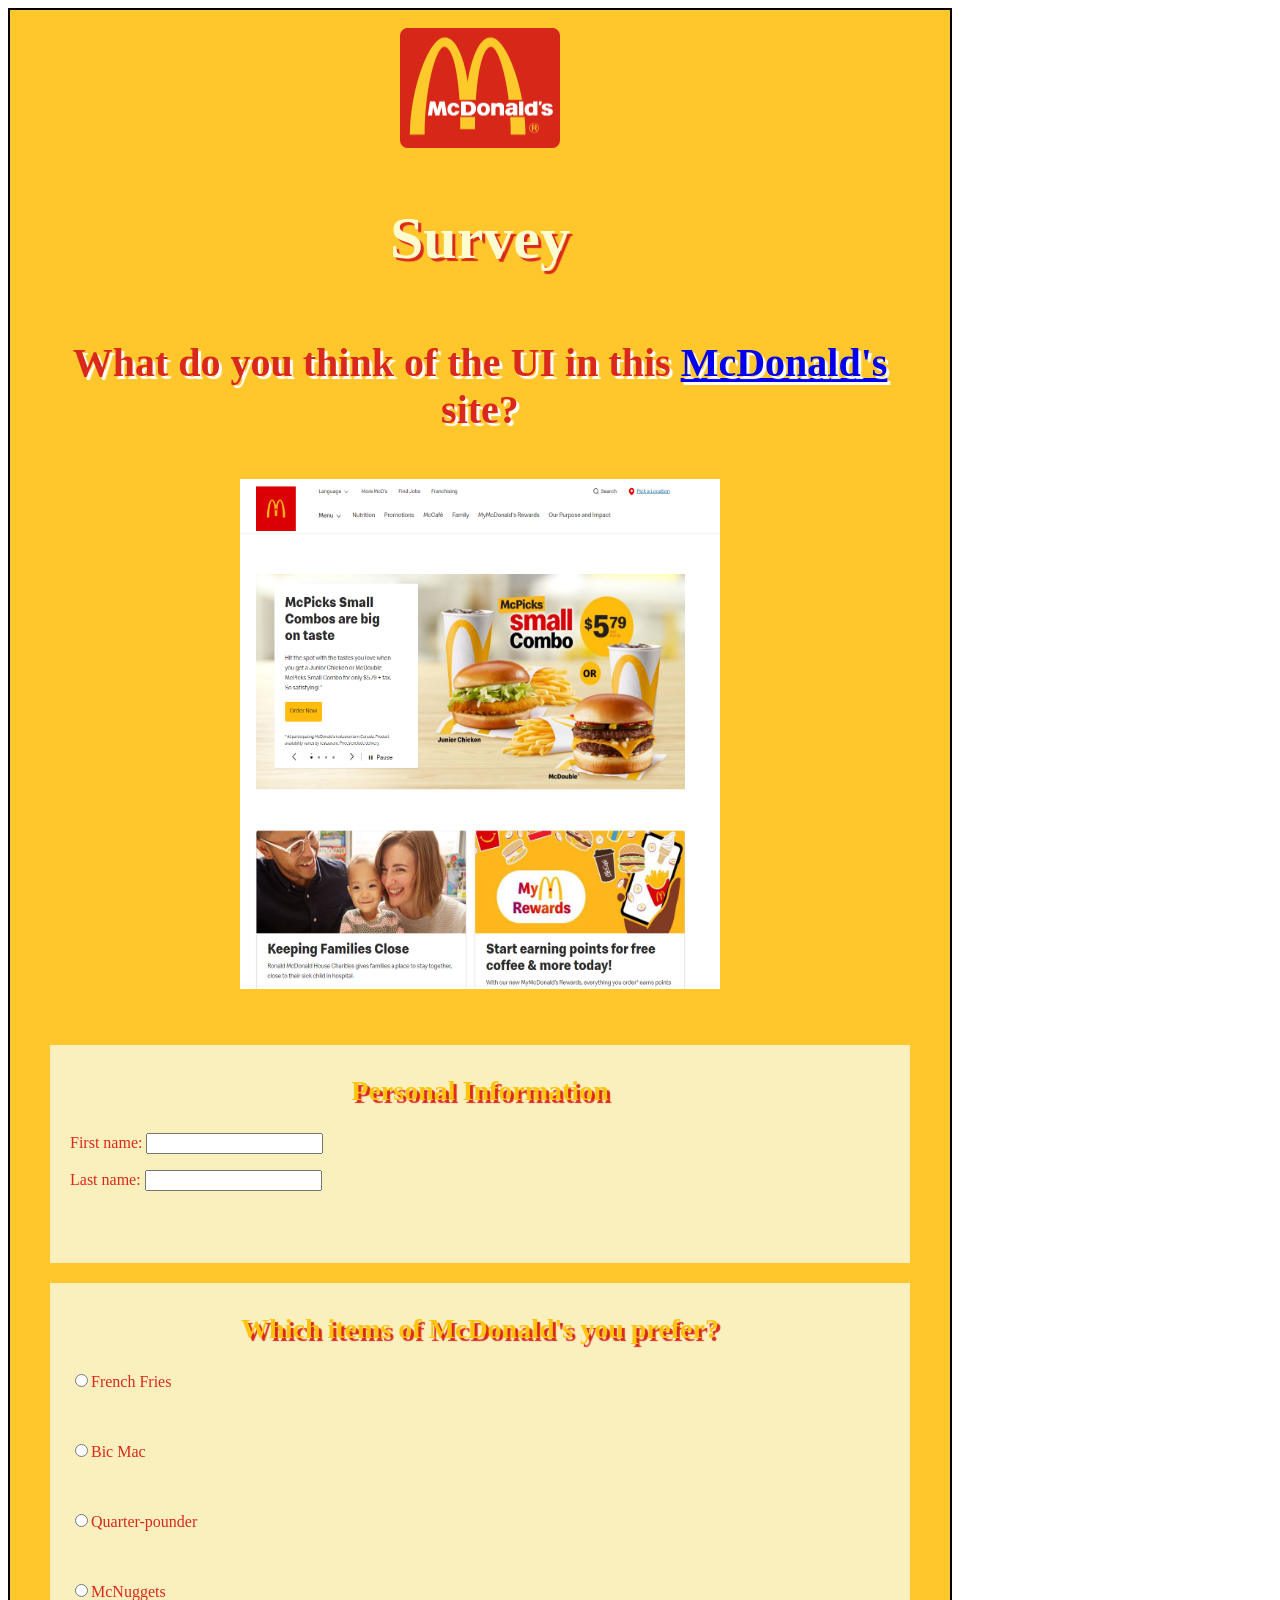
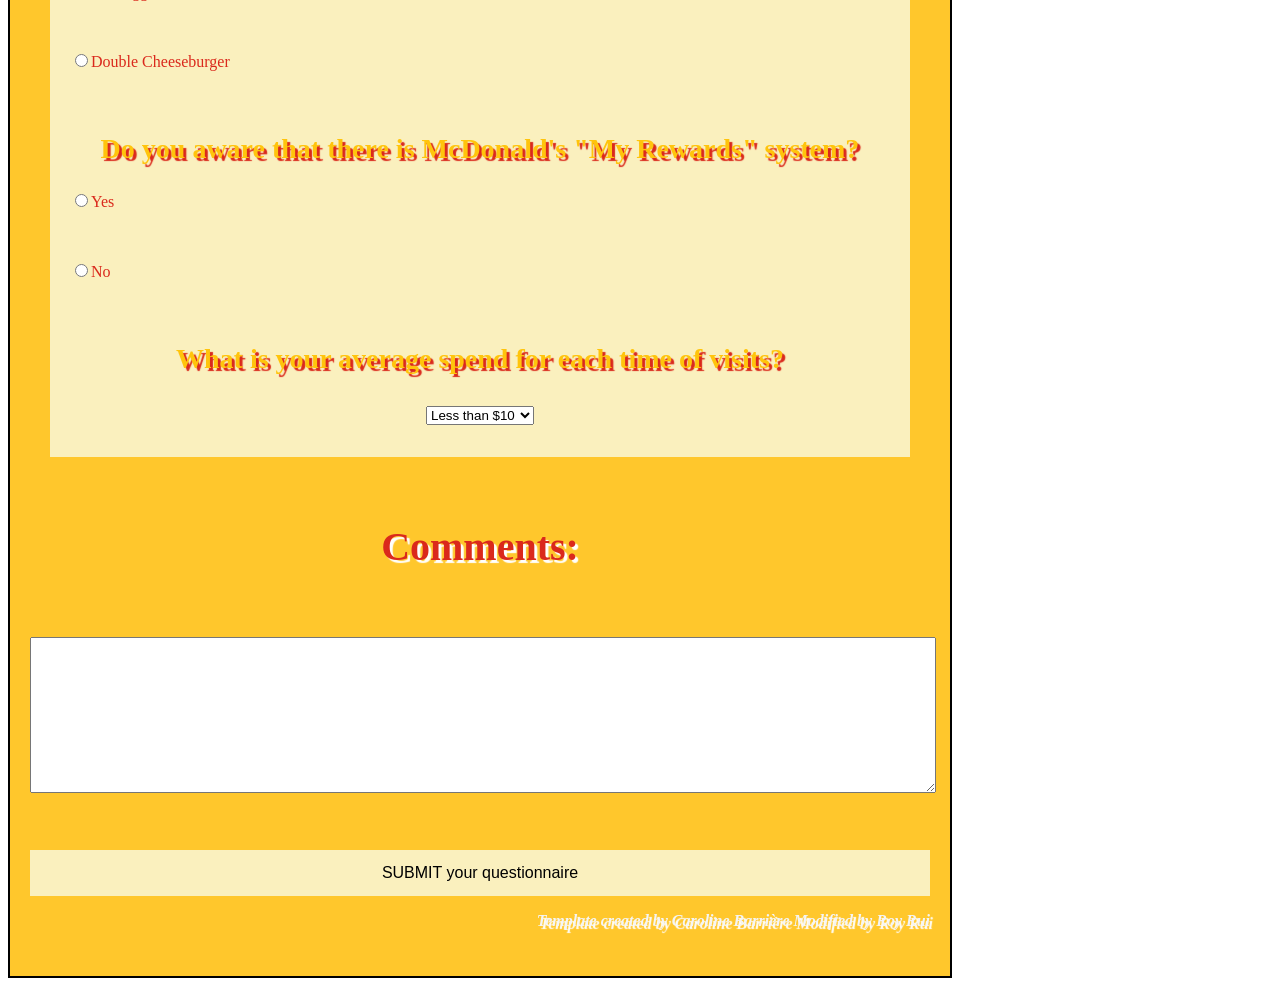
<file: index.html>
<!DOCTYPE html>
<html>
  <head>
    <meta charset="utf-8">
	<link href="styles/style.css" rel="stylesheet" type="text/css">
    <title>Questionnaire</title>
  </head>
  <body>
  <br>
  <a href="https://www.mcdonalds.com/ca/en-ca.html">
  	<img src="images/mclogo.png" width="160" height="120">
  </a>	
  <br>
  <br>
	<h1>Survey</h1>
	<form id="myform" action="index.php" >
	<br>
	<br>
	<h4>What do you think of the UI in this <a href="https://www.mcdonalds.com/ca/en-ca.html">McDonald's</a> site?</h4>	
	<br>
	<br>
	<! You should make your image clickable  red da291c>
	<a href="https://www.mcdonalds.com/ca/en-ca.html">
	  <img src="images/McDonalds-FrontPage.png" alt="McDonald's Front Page" width="480" height="510">
	</a>

	<br>
	<br>
	<div class="question">
	<h2> Personal Information </h2>
	<p>First name: <input type="text" name="firstname"></p>
	<p>Last name:  <input type="text" name="lastname"></p>
	<br>
	<br>
		
	</div>	
		
	<div class="question">
		<h2> Which items of McDonald's you prefer? </h2>
		<p><input type="radio" name="Items" value="French-fries">French Fries</p><br>
		<p><input type="radio" name="Items" value="Bic-Mac">Bic Mac</p><br>
		<p><input type="radio" name="Items" value="Quarter-pounder">Quarter-pounder</p><br>
		<p><input type="radio" name="Items" value="mcnuggets">McNuggets</p><br>
		<p><input type="radio" name="Items" value="double-cheeseburger">Double Cheeseburger</p><br>
		
		<br>
		<h2> Do you aware that there is McDonald's "My Rewards" system? </h2>
		<p><input type="radio" name="rewards" value="aware">Yes</p><br>
		<p><input type="radio" name="rewards" value="notaware">No</p><br>

		
		<br>
		<h2> What is your average spend for each time of visits? <h2>
		<select id="spend">
			<option value="lessthan10" selected="selected">Less than $10</option>
			<option value="10to20">$10-$20</option>
			<option value="20to30">$20-$30</option>
			<option value="above30">More than $30</option>
		</select>
	</div>
	
	<br>
	<br>
		
	<h4>Comments:<h4><br>
	<textarea rows="10" cols="50"></textarea>
			
	<br>
	<br>
			
	<button id="submitButton" type="button" class="block">
		SUBMIT your questionnaire
	</button>
		
	<p id="signature">Template created by Caroline Barrière 
	Modified by Roy Rui</p>	
	
	</form>
  </body>
</html>
</file>
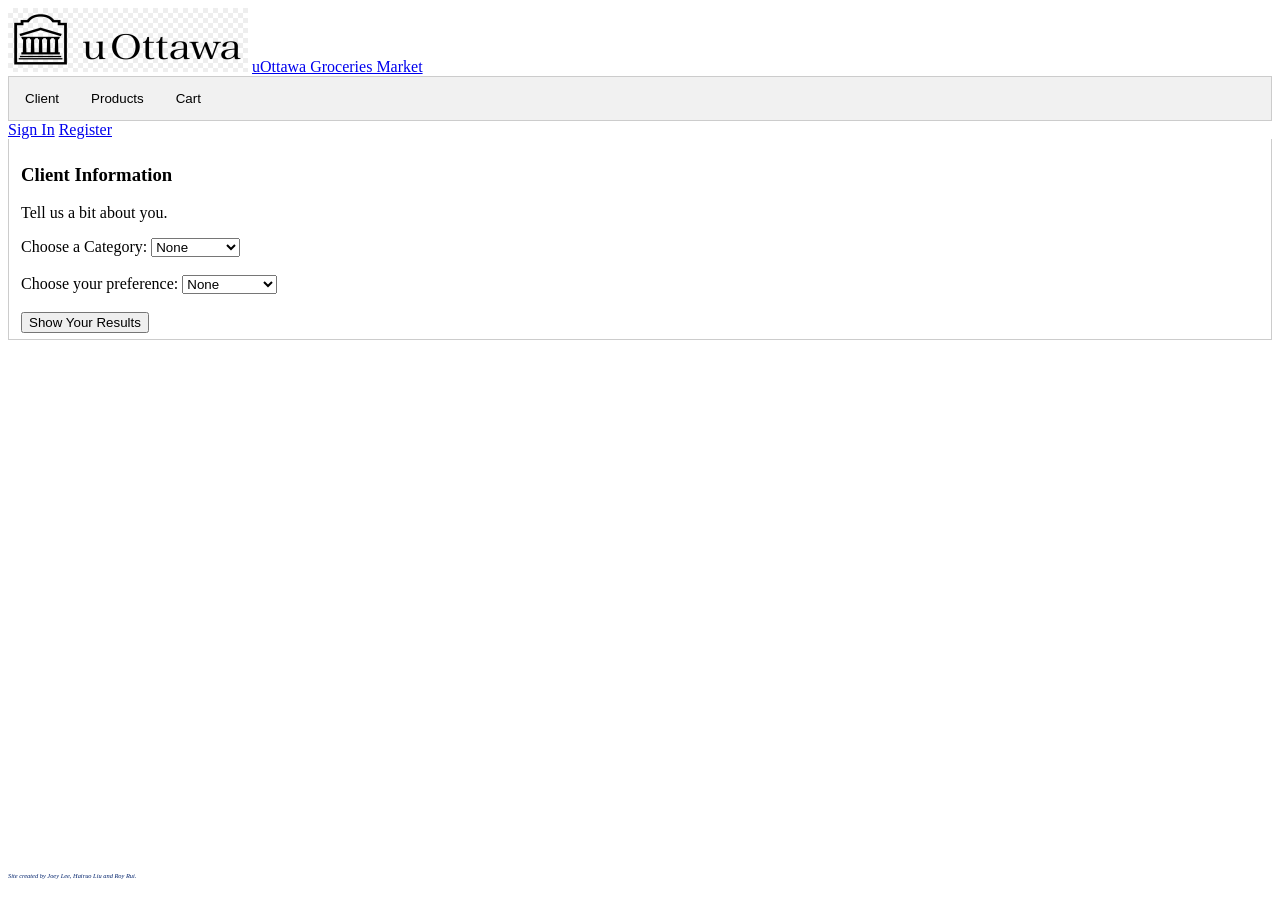
<file: SEG3125-Lab2/index.html>
<!DOCTYPE html>
<html>
<head>
	<! This style sheet is taken from  https://www.w3schools.com/howto/howto_js_tabs.asp>
	<link href="styles/style.css" rel="stylesheet" type="text/css">
</head>

<body onload="onLoadFunction();">
  <header>
    <a>
      <img src="images/uOttawa-logo.jpg" alt="uOttawa_logo" width="240" height="64">
    </a>
    <a href="#" class="logo"><i class="ri-ship-2-fill"></i></i><span>uOttawa Groceries Market</span></a>
		<!-- Tab links, each one with an onclick event associated with it -->
		<div class="tab">
			<button class="tablinks" onclick="openInfo(event, 'Client')">Client</button>
			<button class="tablinks" onclick="openInfo(event, 'Products'); populateListProductChoices('dietSelect', 'displayProduct');">Products</button>
			<button class="tablinks" onclick="openInfo(event, 'Cart')">Cart</button>
		</div>

		<div class="main">
			<a href="#" class="user"><i class="ri-user-fill"></i>Sign In</a>
			<a href="#">Register</a>
			<div class="bx bx-menu" id="menu-icon"></div>
		</div>
  </header>



<!-- Tab content -->
<div id="Client" class="tabcontent">
  <h3>Client Information</h3>
  <p>Tell us a bit about you.</p>
	Choose a Category:
	<select id="dietSelect" name="dietSelect">
	  <option value="None">None</option>
	  <option value="Vegetarian">Vegetarian</option>
    <option value="GlutenFree">GlutenFree</option>
    
	</select>
  <br></br>
  Choose your preference:
  <select id="preferenceSelect" name="preferenceSelect">
    <option value="None">None</option>
    <option value="Organic">Organic</option>
    <option value="Inorganic">Non-organic</option>
  </select>
  <br></br>
  <!-- After click the button leads user to get into Products tab -->
  <button id="filter" type="button" class="block" onclick="populateListProductChoices('dietSelect','preferenceSelect', 'displayProduct'); openInfo(event, 'Products')">
    Show Your Results
  </button>
</div>

<div id="Products" class="tabcontent">
  <h3>Your targeted products</h3>
  <p>We preselected products based on your restrictions.</p>
	 Choose items to buy:
	 <div id="displayProduct"></div>
	 <button id="addCart" type="button" class="block" onclick="selectedItems()">
		Add Selected Items to Cart
	</button>
  <button id="addCart" type="button" class="block" onclick="selectedItems(); openInfo(event, 'Cart')">
		View Cart
	</button>
</div>

<div id="Cart" class="tabcontent">
  <h3>Cart</h3>
  <div id="displayCart"></div>
</div>
<br>
<br>
<div style = "position: absolute; bottom: 15px;">
  <p id="signature">Site created by Joey Lee, Hairuo Liu and Roy Rui.</p>	
  


</div>

<script src="scripts/groceries.js"></script>
<script src="scripts/main.js"></script>

</body>
</html>
</file>
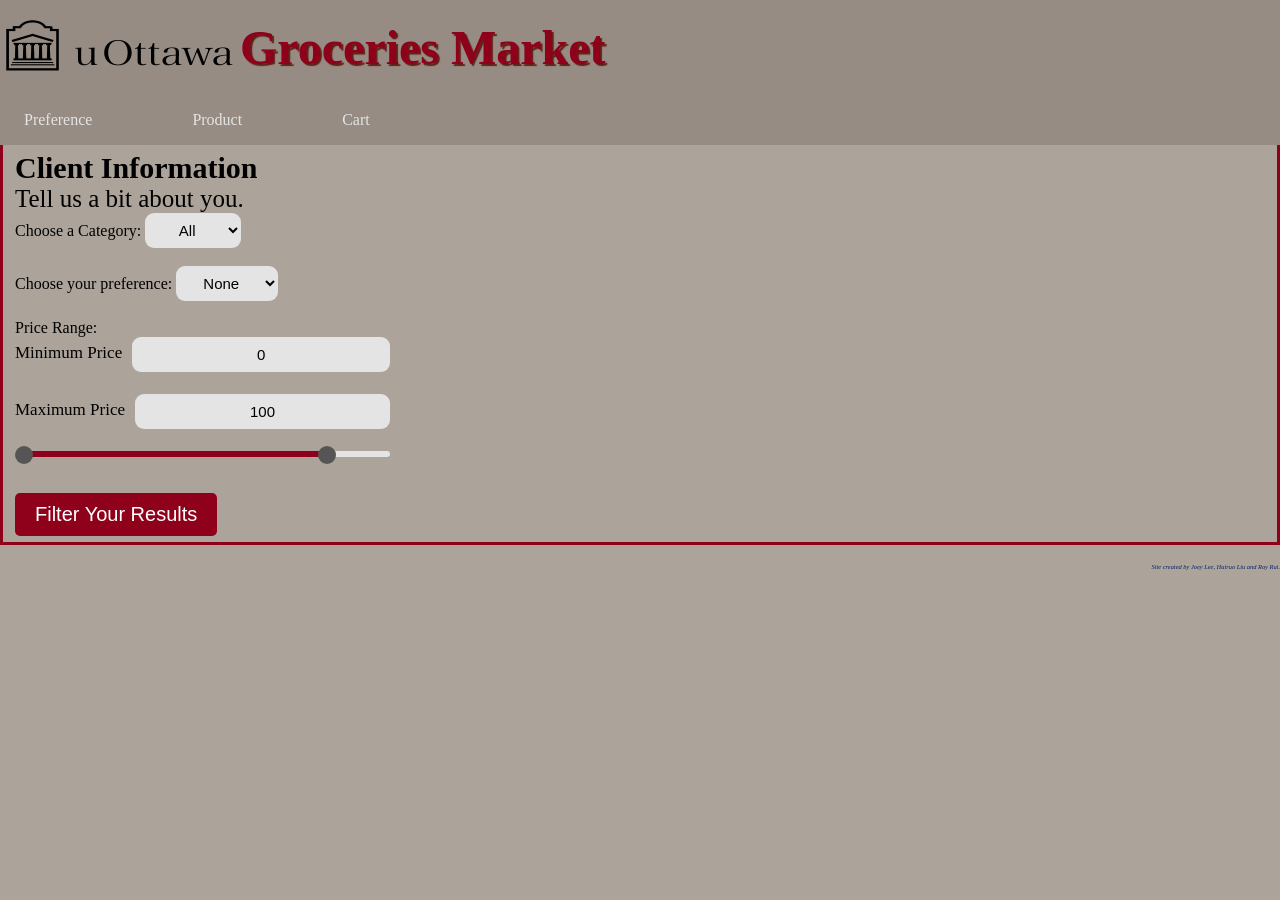
<file: SEG3125-Lab3/index.html>
<!DOCTYPE html>
<html>
<head>
  <link href="styles/style.css" rel="stylesheet" type="text/css">
  <title>uOttawa Groceries Market</title> 
</head>

<body onload="onLoadFunction();"></body>
  <header>
    <div class="logo-container" style="display: flex; align-items: center;">
      <a>
        <img src="images/uOttawa-logo.png" alt="uOttawa_logo" width="240" height="64">
      </a>
      <h1 class="logo"><i class="ri-ship-2-fill"></i><span>Groceries Market</span></h1>
    </div>

   <header>
    <nav class="navbar">
      <a href="#"class = "nav-branding"></a>
      <ul class ="nav-menu">
        <li class="nav-item">
          <a href="#" class="nav-link" onclick="openInfo(event, 'Preference')">Preference</a>
        </li>
        <li class="nav-item">
          <a href="#" class="nav-link" onclick="openInfo(event, 'Products'); populateListProductChoices('dietSelect', 'preferenceSelect', 'displayProduct');">
            Product</a>
        </li>
        <li class="nav-item">
          <a href="#" class="nav-link" onclick="openInfo(event, 'Cart'); viewCart()">Cart</a>
        </li>

      </ul>
      <div class="hamburger">
        <span class="bar"></span>
        <span class="bar"></span>
        <span class="bar"></span>

      </div>


    </nav>
   </header>
   
		<!-- Tab links, each one with an onclick event associated with it -->
		<!-- <div class="tab">
			<button class="tablinks" onclick="openInfo(event, 'Preference')">Preference</button>
			<button class="tablinks" onclick="openInfo(event, 'Products'); populateListProductChoices('dietSelect', 'preferenceSelect', 'displayProduct');">Products</button>
			<button class="tablinks" onclick="openInfo(event, 'Cart'); viewCart()">Cart</button>
		</div> -->

  </header>

   
<!-- Tab content -->
<div id="Preference" class="tabcontent">
  <h3>Client Information</h3>
  <p>Tell us a bit about you.</p>
	Choose a Category:
	<select id="dietSelect" name="dietSelect">
	  <option value="None">All</option>
	  <option value="Vegetarian">Vegetarian</option>
    <option value="GlutenFree">GlutenFree</option>
    
	</select>
  <br></br>
  Choose your preference:
  <select id="preferenceSelect" name="preferenceSelect">
    <option value="None">None</option>
    <option value="Organic">Organic</option>
    <option value="Inorganic">Non-organic</option>
  </select>
  <br></br>
  Price Range: 
  <!--Price Range Code start from tutorial: https://www.geeksforgeeks.org/price-range-slider-with-min-max-input-using-html-css-and-javascript/-->
  <div class="price-input-container"> 
    <div class="price-input"> 
        <div class="price-field"> 
            <span>Minimum Price</span> 
            <input type="number" 
                   class="min-input" 
                   value="0"> 
        </div> 
        <div class="price-field"> 
            <span>Maximum Price</span> 
            <input type="number" 
                   class="max-input" 
                   value="100"> 
        </div> 
    </div> 
    <div class="slider-container"> 
        <div class="price-slider"> 
        </div> 
    </div> 
</div> 

<!-- Slider -->
<div class="range-input"> 
    <input type="range" 
           class="min-range" 
           min="0" 
           max="1000" 
           value="0" 
           step="1"> 
    <input type="range" 
           class="max-range" 
           min="0" 
           max="1000" 
           value="850" 
           step="1"> 
</div> 

  <br></br>
  <!-- After click the button leads user to get into Products tab -->
  <button id="filter" type="button" class="block" onclick="populateListProductChoices('dietSelect','preferenceSelect', 'displayProduct', 'All'); openInfo(event, 'Products')">
    Filter Your Results
  </button>
</div>

<div id="Products" class="tabcontent">
  
  <div id="Categories" class="sidenav">
      <button onclick="populateListProductChoices('dietSelect','preferenceSelect', 'displayProduct', 'All'); openInfo(event, 'Products')">All</button>
      <button onclick="populateListProductChoices('dietSelect','preferenceSelect', 'displayProduct', 'Bakery'); openInfo(event, 'Products')">Bakery</button>
      <button onclick="populateListProductChoices('dietSelect','preferenceSelect', 'displayProduct', 'Beverage'); openInfo(event, 'Products')">Beverage</button>
      <button onclick="populateListProductChoices('dietSelect','preferenceSelect', 'displayProduct', 'Diary'); openInfo(event, 'Products')">Diary</button>
      <button onclick="populateListProductChoices('dietSelect','preferenceSelect', 'displayProduct', 'Fish'); openInfo(event, 'Products')">Fish</button>
      <button onclick="populateListProductChoices('dietSelect','preferenceSelect', 'displayProduct', 'Fruit'); openInfo(event, 'Products')">Fruit</button>
      <button onclick="populateListProductChoices('dietSelect','preferenceSelect', 'displayProduct', 'Vegetable'); openInfo(event, 'Products')">Vegetable</button>
      <button onclick="populateListProductChoices('dietSelect','preferenceSelect', 'displayProduct', 'Meat'); openInfo(event, 'Products')">Meat</button>
      
  </div>
  
  <div id="productsList">
  <h3>Your targeted products</h3>
  <p>We preselected products based on your restrictions.</p>
	 <p>Choose items to buy:</p>
   <br></br>
	 <div id="displayProduct"></div>
	 <button id="addCart" type="button" class="block" onclick="addToCart()">
		Add Selected Items to Cart
	</button>
  <button id="addCart" type="button" class="block" onclick="viewCart(); openInfo(event, 'Cart')">
		View Cart
	</button>
  </div>
</div>

<div id="Cart" class="tabcontent">
  <h3>Cart</h3>
  <div id="displayCart"></div>
  <div class="button-container">
    <button id="clearCartButton" type="button" class="block" onclick="clearCart();">
      Clear Cart
    </button>
    <button id="proceedtoPaymentButton" type="button" class="block" onclick="alert('Proceeding to payment...You know this is a joke...');">
      Proceed to Payment
    </button>
  </div>
</div>
<br>

<footer id="signature">Site created by Joey Lee, Hairuo Liu and Roy Rui.</p>	
  </footer>


<script src="scripts/groceries.js"></script>
<script src="scripts/main.js"></script>



</body>
</html>
</file>
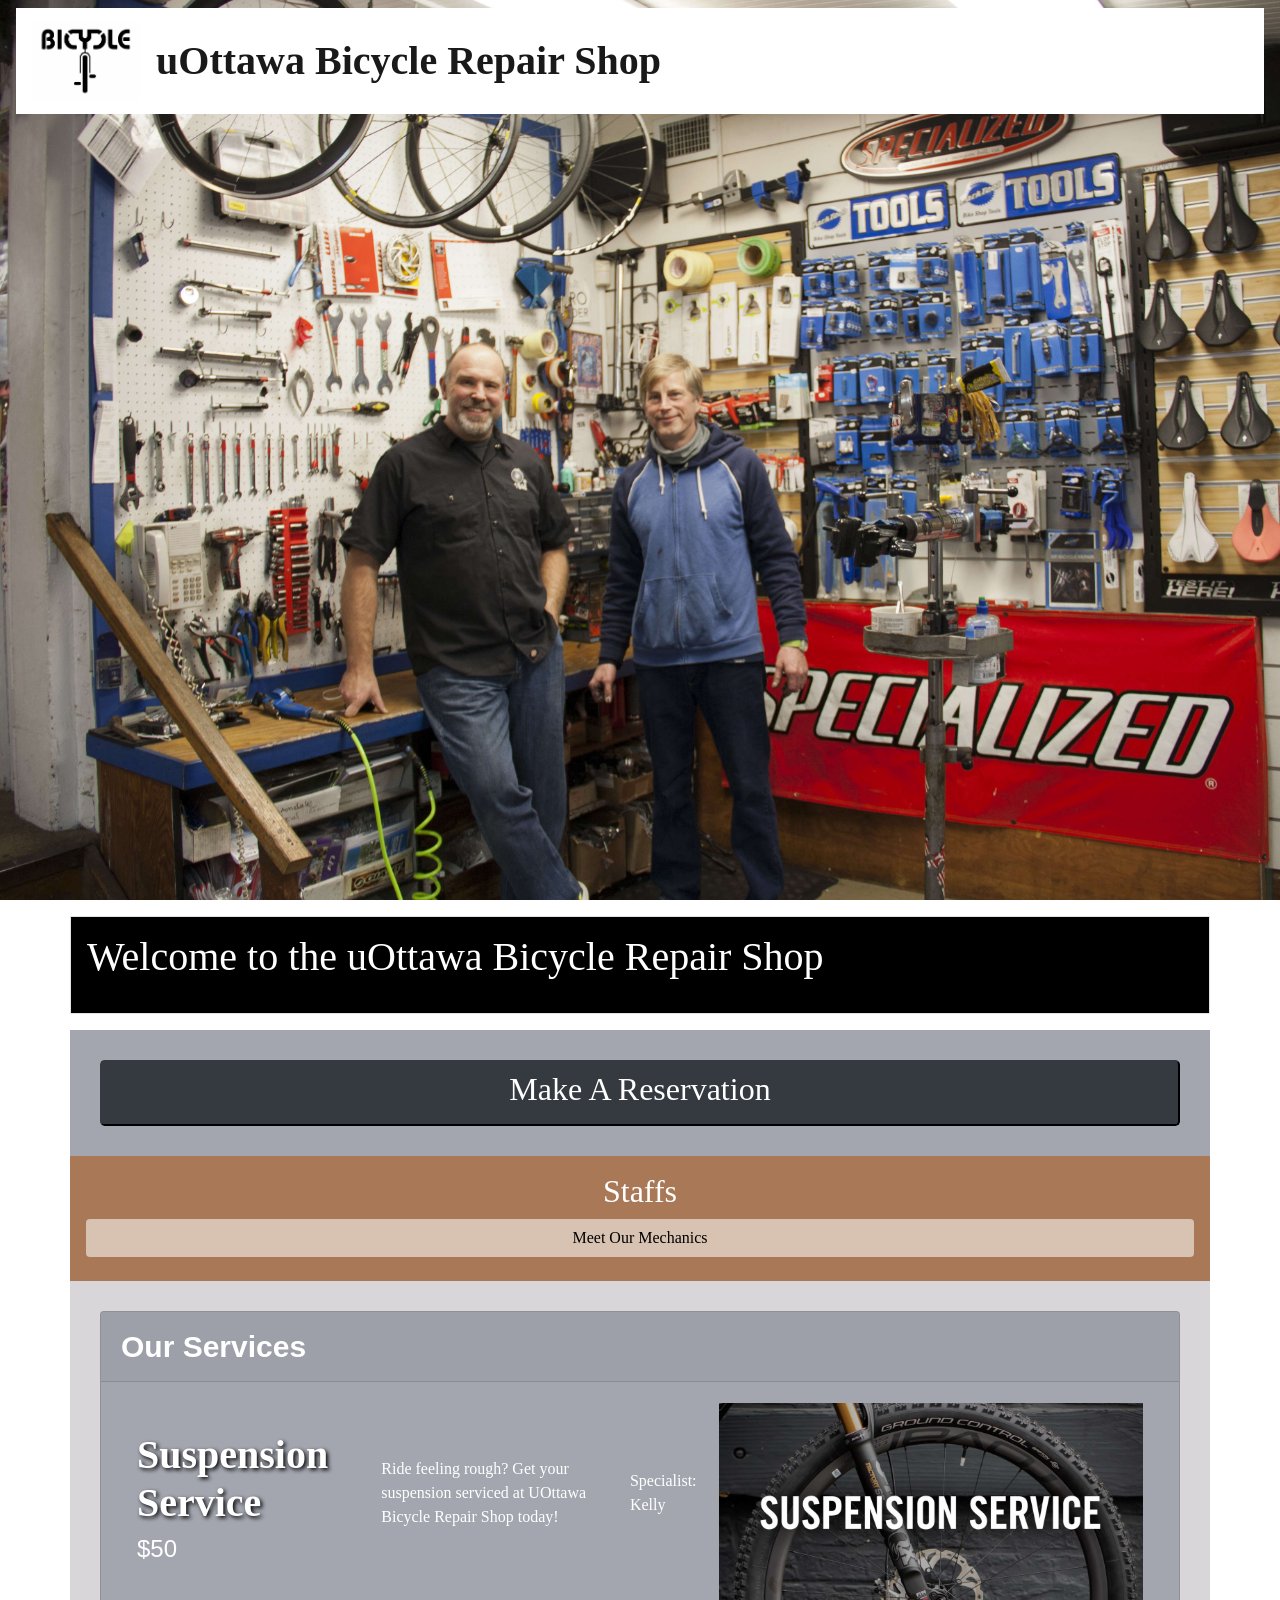
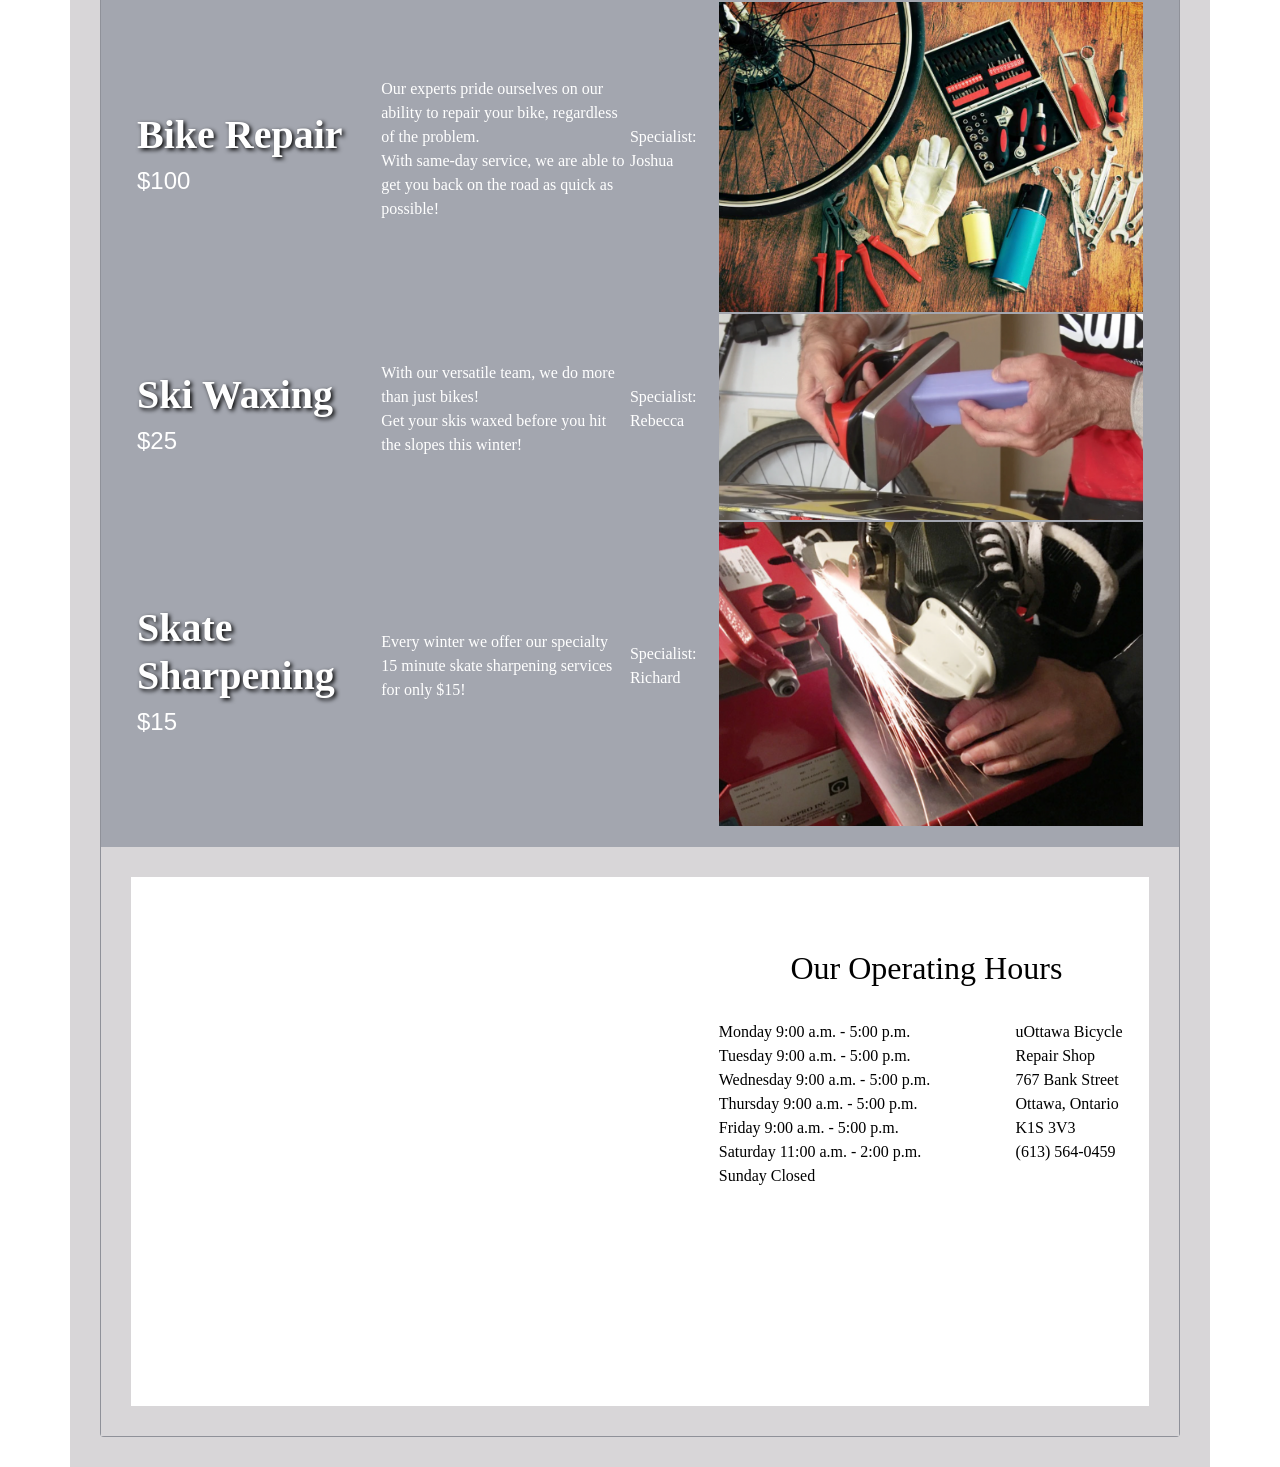
<file: SEG3125-Lab4/index.html>
<!-- Start with: https://github.com/carolinebarriere/carolinebarriere.github.io/tree/master/SEG3125-Module4-Service-->
<!-- This file contains many elements adapted from the online tutoral -->
<!-- on Bootstrap 4 as found here: https://www.w3schools.com/bootstrap4/default.asp -->

<!-- Images source: -->
<!-- jule.jpg taken from https://www.freepik.com/premium-vector/cartoon-successful-hairdresser_3951066.htm -->
<!-- Erwind.jpb https://www.kijiji.ca/v-construction-trades-jobs/winnipeg/bicycle-mechanic/1499188319 -->

<!DOCTYPE html>
<html lang="en">

<!-- The head should contain an appropriate title for your site -->
<head>
    <title>uOttawa Bicycle Repair Shop</title>
    <meta charset="UTF-8">
    <meta name="viewport" content="width=device-width, initial-scale=1">

    <!-- Style sheet (CSS) and JavaScript scripts necessary to use Bootstrap -->
    <link rel="stylesheet" href="https://maxcdn.bootstrapcdn.com/bootstrap/4.5.0/css/bootstrap.min.css">
    <script src="https://ajax.googleapis.com/ajax/libs/jquery/3.5.1/jquery.min.js"></script>
    <script src="https://cdnjs.cloudflare.com/ajax/libs/popper.js/1.16.0/umd/popper.min.js"></script>
    <script src="https://maxcdn.bootstrapcdn.com/bootstrap/4.5.0/js/bootstrap.min.js"></script>    

    <!-- Your own additional style sheet -->
    <link href="styles/style.css" rel="stylesheet" type="text/css">
</head>




<header class="navbar navbar-light" style="position: fixed; width: 100%; height: 80px;">
    <nav class="navbar navbar-light" style="background-color: white; width: 100%;">
        <a class="navbar-brand d-flex align-items-center" href="#">
          <img src="images/logo.png" height="80px" alt="">
          <h6 class="mb-0 ml-3">uOttawa Bicycle Repair Shop</h6>
        </a>
    </nav>
</header>

<body>

    <div class="image1" 
     style="background-image: url('images/intro.jpg');
            height: 100vh; 
            box-sizing: border-box;
            background-repeat: no-repeat;
            background-size: cover">
    </div>
    
    <div class="row" style="background-color: white;" >
        <div class="col-lg-12">



    <!-- Medium size container, padding 3, margins 3, background dark, text is white -->
    <!-- Should show the name of your company with an image or logo -->
    <!-- Bootstrap has its own font for H1, H2, p, etc.  -->
    <!-- Look in BS4 Typography https://www.w3schools.com/bootstrap4/bootstrap_typography.asp -->
    <!-- Use your own CSS file to change those fonts if they do not correspond to your company's look -->
    <div class="container-md p-3 my-3 border text-white" style="background-color: black;">
        <h1><p>Welcome to the uOttawa Bicycle Repair Shop</p></h1>

    </div>




    
    <!-- Bootstrap has components for alerts: https://www.w3schools.com/bootstrap4/bootstrap_alerts.asp  -->
    <!-- These can be useful for making sure someone reads something before continuing -->
    <!-- <div class="container" style="background-color: #d8c2b2; padding:30px;">
        <h2>Alert</h2>
        <p>We have something important to say</p>
        <div class="alert alert-danger alert-dismissible">
            <button type="button" class="close" data-dismiss="alert">&times;</button>
            <strong>Please read! </strong>You must read.
        </div>
    </div> -->

    <!-- You'll certainly need buttons at some point in your site -->
    <!-- https://www.w3schools.com/bootstrap4/bootstrap_buttons.asp -->
    <!-- Remember how we talked about choosing a hue and changing the saturation for active/inactive -->
    <!-- This idea is already part of the components in Bootstrap -->



    <!-- <div class="container" style="background-color: #d8d6d8; padding:30px;">
        <h2>Button States</h2>
        <button type="button" class="btn btn-warning">Primary Button</button>
        <button type="button" class="btn btn-warning active">Active Primary</button>
        <button type="button" class="btn btn-warning" disabled>Disabled Primary</button>
    </div> -->



    <!-- Including a modal https://www.w3schools.com/bootstrap4/bootstrap_modal.asp -->
    <!-- Modals are useful for additional information or questions -->
    <!-- Here the modal is used for a little survey -->


    <div class="container" style="background-color: #a3a6af; padding:30px;">
        
        <!-- Button trigger modal -->
        <button type="button" class="button trans btn-dark btn-lg btn-block"  data-toggle="modal" data-target="#exampleModal">
            <h2 style="color: white; font-weight: 250">Make A Reservation</h2>
        </button>


        <!-- Modal -->
        <div class="modal fade" id="exampleModal" tabindex="-1" role="dialog" aria-labelledby="exampleModalLabel" aria-hidden="true">
            <div class="modal-dialog" role="document">
            <div class="modal-content">
                <div class="modal-header">
                <h2 class="modal-title" id="exampleModalLabel">Make a Reservation</h2>
                <button type="button" class="close" data-dismiss="modal" aria-label="Close">
                    <span aria-hidden="true">&times;</span>
                </button>
                </div>
                <div class="modal-body">
                

                    <form>
                        <div class="form-group">
                            <label for="exampleFormControlInput0">Name</label>
                            <div class="row">
                                <div class="col">
                                    <input type="text" class="form-control" placeholder="First name">
                                </div>
                                <div class="col">
                                    <input type="text" class="form-control" placeholder="Last name">
                                </div>
                                </div>
                        </div>

                        <div class="form-group">
                            <label for="exampleFormControlInput1">Phone Number</label>
                            <input type="tel" class="form-control" id="exampleFormControlInput1" placeholder="(613) 564-0459">
                          </div>

                        <div class="form-group">
                          <label for="exampleFormControlInput2">Email Address</label>
                          <input type="email" class="form-control" id="exampleFormControlInput2" placeholder="bike@guys.com">
                        </div>

                        <div class="form-group">
                          <label for="exampleFormControlSelect1">Select one of our services</label>
                          <select class="form-control" id="exampleFormControlSelect1">
                            <option>Bike Repair - $100 </option>
                            <option>Suspension Service - $50 </option>
                            <option>Ski Waxing - $25 </option>
                            <option>Skate Sharpening - $15 </option>
                          </select>
                        </div>

                        <div class="form-group"> 
                            <label for="exampleFormDate">Enter a Date</label>
                            <input type="date" name="date" min="2023-01-01" >
                        </div>

                        <div class="form-group">
                          <label for="exampleFormControlTextarea1">Comments or Special Requirements</label>
                          <textarea class="form-control" id="exampleFormControlTextarea1" rows="3"></textarea>
                        </div>

                      </form>
                      

                </div>
                <div class="modal-footer">

                
                    <button type="button" class="btn text-white" data-dismiss="modal" style="background-color: #48dca6;" onclick="showMessage()">Submit</button>

                <button type="button" class="btn btn-secondary" data-dismiss="modal" style="background-color: #000000;" >Close</button>

                </div>
            </div>
            </div>
        </div>
    </div>

</div>

</div>


<div class="row" style="background-color: white">
<div class="col-lg-12">

    <!-- Presenting the staff with cards: https://www.w3schools.com/bootstrap4/bootstrap_cards.asp -->
    <!-- Card columns allows multiple cards next to each other -->
    <!-- The first card's button doesn't go anywhere, it could be a modal --> 
    <!-- My second card limits the information seen and uses collapsible to show more -->

    <div class="container p-3" style="background-color: #a97856; padding:30px; color: white;">
        <h2>Staffs</h2>
        <h2 href="#mechanics" class="btn btn-block" data-toggle="collapse" style="background-color: #d8c2b2; color: black;">Meet Our Mechanics</h2>
        <div id="mechanics" class="collapse">
            <div class="row">
                <div class="col-md-4">
                    <div class="card bg-warning" style="width:100%;">
                        <img class="card-img-top" src="images/kelly.png" alt="Card image" style="width:100%;">
                        <div class="card-body">
                            <h4 class="card-title">Kelly</h4>
                            <p class="card-text">(Receptionist) Manages appointment schedules, organizes inventory, conducts bicycle pre-checks, and coordinates cycling gatherings.</p>
                        </div>
                    </div>
                </div>
    
                <div class="col-md-4">
                    <div class="card bg-warning" style="width:100%;">
                        <img class="card-img-top" src="images/joshua.png" alt="Card image" style="width:100%;">
                        <div class="card-body">
                            <h4 class="card-title">Joshua</h4>
                            <p class="card-text">(Mechanic) Matches individuals with appropriate bike sizes and safety equipment, implements procedures to uphold exceptional customer service and equipment maintenance.</p>
                        </div>
                    </div>
                </div>
    
                <div class="col-md-4">
                    <div class="card bg-warning" style="width:100%;">
                        <img class="card-img-top" src="images/richard.png" alt="Card image" style="width:100%;">
                        <div class="card-body">
                            <h4 class="card-title">Richard</h4>
                            <p class="card-text">(Mechanic) Handles maintenance of fleet bicycles and instructs participants in bike repair and maintenance techniques.</p>
                        </div>
                    </div>
                </div>
            </div>
        </div>
    </div>



    

    <!-- Collapsible with multiple items - accordion -->
    <!-- https://www.w3schools.com/bootstrap4/bootstrap_collapse.asp -->
    <!-- As we want to do a vertical navigation better suited for mobile design, an accordion pattern -->
    <!-- could work well.  You can use other patterns too.  This is just an example. -->
    <div class="container" style="background-color: #d8d6d8; padding:30px;">
        
        <div id="accordion">
            <div class="card" style="background-color: #a3a6af;">
                <div class="card-header">
                    <a class="card-link" data-toggle="collapse" href="#collapseService" style="color: white; font-size: 30px; font-weight: 800;">
                        Our Services</a>
                </div>
                <div id="collapseService" class="collapse show" data-parent="#accordion">
                    <div class="card-body">
                        <!-- <p style="color: white; font-size: 20px;">Here is our list of services</p> -->
                        <div class="container-fluid" style="background-color: #a3a6af; color: black">
                     
                            <table id="listServices" class="listServices columns" style="background-color: transparent; color: white">

                                <tbody>
                                <tr>
                                    <td><h3>Suspension Service</h3>  <h4>$50</h4></td>
                                    <td><p>Ride feeling rough? Get your suspension serviced at UOttawa Bicycle Repair Shop today!</p></td>
                                    <td><p>Specialist: Kelly</p></td>
                                    <td>  <img src="images/suspension.png" alt="repair pic"style="width: 100%;">   </td>

                                   
                                </tr>
                                <tr>
                                    <td><h3>Bike Repair </h3><h4>$100</h4></td>
                                    <td><p>Our experts pride ourselves on our ability to repair your bike, regardless of the problem. 
                                        <br> With same-day service, we are able to get you back on the road as quick as possible! </p></td>
                                    <td><p>Specialist: Joshua</p></td>
                                    <td> <img src="images/repair.png" alt="repair pic"style="width: 100%;"> </td>


                                    
                                <tr>
                                    
                                </tr>
                                <tr>
                                    <td><h3>Ski Waxing</h3> <h4>$25</h4></td>
                                    <td><p>With our versatile team, we do more than just bikes! <br>Get your skis waxed before you hit the slopes this winter!</p>  </td>
                                    <td><p>Specialist: Rebecca</p></td>
                                    <td>  <img src="images/wax.png" alt="repair pic" style="width: 100%;">  </td>
                                </tr>
                                <tr>
                                    <td><h3>Skate Sharpening</h3><h4>$15</h4></td>
                                    <td><p>Every winter we offer our specialty 15 minute skate sharpening services for only $15!</p></td>
                                    <td><p>Specialist: Richard</p></td>
                                    <td>  <img src="images/skate.png" alt="repair pic" style="width: 100%;">   </td>
                                </tr>
                                </tbody>
                            </table>
                    </div>
                </div>



            </div> 
                
                <div class="container" style="background-color: #d8d6d8; padding:30px;"> 
                    <div class="container-fluid" style="padding-left: 14%; background-color: white">
                        <br>
                        <br>
                        <br>
                        <div class="row m-6"  style="background-color: white; color: black">
                            <div class="col-lg-6">
                                <iframe src="https://www.google.com/maps/embed?pb=!1m18!1m12!1m3!1d13419.39718946877!2d-75.70571793937202!3d45.41367244956483!2m3!1f0!2f0!3f0!3m2!1i1024!2i768!4f13.1!3m3!1m2!1s0x4cce05b8f173bb61%3A0x785122f32ce21d6d!2sJoe%20Mamma%20Cycles!5e0!3m2!1sen!2sca!4v1675740127534!5m2!1sen!2sca"
                                 width="100%" height="450" style="border:0;" allowfullscreen="" loading="lazy" referrerpolicy="no-referrer-when-downgrade"></iframe>
                            </div>
                            <div class="col-lg-6">
                                <h2>Our Operating Hours</h2>
                                <br>
                                <div class="row">
                                    <div class="col-lg-8">
                                        <p>Monday 9:00 a.m. - 5:00 p.m. <br>
                                        Tuesday 9:00 a.m. - 5:00 p.m. <br>
                                        Wednesday 9:00 a.m. - 5:00 p.m. <br>
                                        Thursday 9:00 a.m. - 5:00 p.m. <br>
                                        Friday 9:00 a.m. - 5:00 p.m. <br>
                                        Saturday 11:00 a.m. - 2:00 p.m. <br>
                                        Sunday Closed</p>
                                    </div>
                                    <div class="col-lg-4 text-lg-right">
                                        <p>uOttawa Bicycle Repair Shop <br>
                                        767 Bank Street <br>
                                        Ottawa, Ontario <br>
                                        K1S 3V3 <br>
                                        (613) 564-0459</p>
                                    </div>
                                </div>
                            </div> 
                        </div>
                    </div>
                       
        </body>
        <script>
            function showMessage() {
                alert('Your message has been submitted!');
            }
            </script>
                
</html>
</file>
<file: styles/style.css>
html {
  background-color: white;
}
 
body {
  background-color: #ffc72c;
  width: 900px;
  border: 2px solid black;
  padding: 0px 20px 20px 20px;
  font-family: 'Georgia', 'Trebuchet MS', serif;
  
}

h1 {
  font-family: 'Georgia', 'Trebuchet MS', serif;
  font-size: 60px;
  text-align: center;
  margin: 0;
  padding: 20px 0;
  color: #fffdd0;  
  text-shadow: 3px 3px 1px #da291c;

}

h2{
  font-family: 'Georgia', 'Trebuchet MS', serif;
  font-size: 28px;
  text-align: center;
  margin: 0;
  padding: 10px 0;
  color: #ffc40c;
  text-shadow: 3px 3px 1px #da291c;
}

h3{ /* not used */
  font-family: 'Georgia', 'Trebuchet MS', sans-serif;
  font-size: 20px;
  text-align: left;
  margin: 0;
  padding: 10px 0;
  color: #ffc40c;
  text-shadow: 3px 3px 1px #da291c;
}

h4{ /* What do you think... */
  font-family: 'Georgia', 'Trebuchet MS', serif;
  font-size: 40px;
  text-align: center;
  margin: 0;
  padding: 10px 0;
  color: #da291c;
  text-shadow: 3px 3px 1px #ffffff;
}

img {
  display: block;
  margin: 0 auto;
  align: center;
}

p {
  color: #da291c;
}

table {
  border: 1px solid black;
  background-color: #f1f1c1;
}

textarea {
  width: 100%; /* This will make it as wide as its container */
  height: 150px; /* This sets a fixed height */
  align: center;
}

/* Defining styling for a specific element type - each question */
.question {
  background-color: #faf0be;
  color: white;
  margin: 20px;
  padding: 20px;
}

/* Defining styling for a specific element type - large block buttons */
.block {
  display: block;
  width: 100%;
  border: none;
  background-color: #faf0be;  
  padding: 14px 28px;
  font-size: 16px;
  cursor: pointer;
  text-align: center;
}

/* Defining styling for a specific element with an id */
#signature {
  text-align: right;
  color: #f5f5f5;
  font-style: italic;
  font-size: 40%;
}
</file>
<file: SEG3125-Lab2/styles/style.css>
/* This style sheet is taken from  https://www.w3schools.com/howto/howto_js_tabs.asp> */

/* Style the tab */
.tab {
  overflow: hidden;
  border: 1px solid #ccc;
  background-color: #f1f1f1;
}

/* Style the buttons that are used to open the tab content */
.tab button {
  background-color: inherit;
  float: left;
  border: none;
  outline: none;
  cursor: pointer;
  padding: 14px 16px;
  transition: 0.3s;
}

/* Change background color of buttons on hover */
.tab button:hover {
  background-color: #ddd;
}

/* Create an active/current tablink class */
.tab button.active {
  background-color: #ccc;
}

/* Style the tab content */
.tabcontent {
  display: none;
  padding: 6px 12px;
  border: 1px solid #ccc;
  border-top: none;
}

/* h1{
  font-family: 'Georgia', 'Trebuchet MS', serif;
  font-size: 60px;
  text-align: left;
  margin: 0;
  padding: 20px 0;
  color: #ffffff;  
  text-shadow: 3px 3px 1px #751cda;
} */

#signature {
  text-align: right;
  color: #02236c;
  font-style: italic;
  font-size: 40%;
}
</file>
<file: SEG3125-Lab3/styles/style.css>
body {
  background-color: #aca39a; 
  margin-bottom: 50px;
}

header{
  background-color: #968c83; /*uOttawa Grey*/
}

li{
  list-style: none;
}

a{
  color:#e4e4e4;
  text-decoration: none;
}

button{
  font-size: 20px;
  padding: 10px 20px; 
  background-color: #8f001a; 
  color: #fff; 
  border: none; 
  border-radius: 5px; 
  transition: all 0.3s ease; 
}

/* Change background color of button on hover */
button:hover {
  background-color: #612016; 
  color: #fff; 
  cursor: pointer; 
}


h1{
  font-family: 'Georgia', 'Trebuchet MS', serif;
  font-size: 48px;
  text-align: left;
  margin: 0;
  padding: 20px 0;
  color: #8f001a; /*uOttawa Garnet*/
  text-shadow: 2px 2px 1px #612016; 
}

h3{
  font-size: 30px;
}

p{
  font-size: 25px;
}

/* Style the tab */
.tab {
  overflow: hidden;
  border: 1px solid #02236c;
  background-color: #8f001a;
}

/* Style the buttons that are used to open the tab content */
.tab button {
  background-color: #aca39a;
  float: left;
  border: none;
  outline: none;
  cursor: pointer;
  padding: 14px 16px;
  transition: 0.3s;
  font-size: 30px; 
  color: white; /* Change the text color to white */
  
}

/* Change background color of buttons on hover */
.tab button:hover {
  background-color: #8f001a;
  color: white; /* Keep the text color white when hovering */
}

/* Create an active/current tablink class */
.tab button.active {
  background-color: #968c83;
  color: white; /* Keep the text color white when the tab is active */
}

/* Style the tab content */
.tabcontent {
  display: none;
  padding: 6px 12px;
  border: 3px solid #8f001a;
  border-top: none;
  height:fit-content;
  
}

select{
  flex: 1; 
  height: 35px; 
  font-size: 15px; 
  font-family: "DM Sans", sans-serif; 
  border-radius: 9px; 
  text-align: center; 
  border: 0px; 
  background: #e4e4e4; 
}



#Products{
  min-height: 700px;
}

/* Product Grid View */
#displayProduct {
  display: grid;
  /* grid-template-columns: repeat(auto-fit, minmax(120px, 1fr)); */
  grid: auto / auto auto auto auto 0px auto auto auto auto 0px;
  gap: 10px;
  font-size: 25px;
  /* Add padding or margin as needed */
}
#displayProduct img {
  width: 100;
  height: 100;
  object-fit: cover;
  /* This ensures the image scales within its container without distorting */
}
#displayProduct p {
  text-align: center;
  
}
/* Scale up checkboxes */
input[type='checkbox'] {
  width: 30px;  /* Width of the checkbox */
  height: 30px; /* Height of the checkbox */
  vertical-align: middle; /* Aligns vertically with adjacent text and images */
  margin-right: 10px; /* Space after checkbox */
}




#signature {
  text-align: right;
  color: #02236c;
  font-style: italic;
  font-size: 40%;
}

#productsList{
  padding-left: 200px;
}

/* The side navigation menu */
#Categories{
  float: left;
  position: absolute;
  height: 650px;
  background-color:#2d2d2d;/* DarkGrey*/
  overflow-x: hidden; /* Disable horizontal scroll */
  padding: 20px; /* Place content 60px from the top */
  margin-right: 30px;
  margin-bottom: 30px;
  
}

/* Catogories */
.sidenav button {
  padding: 8px 8px 8px 8px;
  text-decoration: none;
  font-size: 25px;
  color: #818181;
  background-color:#2d2d2d;
  border:none;
  display: block;
  
}

/* When you mouse over the navigation links, change their color */
.sidenav button:hover {
  color: #f1f1f1;
}


/* Styles for the price input container */
/*--Price Range Code start from tutorial: https://www.geeksforgeeks.org/price-range-slider-with-min-max-input-using-html-css-and-javascript/*/
.price-input-container { 
  width: 100%; 
} 

.price-input .price-field { 
  display: flex; 
  margin-bottom: 22px; 
} 

.price-field span { 
  margin-right: 10px; 
  margin-top: 6px; 
  font-size: 17px; 
} 

.price-field input { 
  flex: 1; 
  height: 35px; 
  font-size: 15px; 
  font-family: "DM Sans", sans-serif; 
  border-radius: 9px; 
  text-align: center; 
  border: 0px; 
  background: #e4e4e4; 
} 

.price-input { 
  width: 30%; 
  font-size: 19px; 
  color: black; 
} 

/* Remove Arrows/Spinners */
input::-webkit-outer-spin-button, 
input::-webkit-inner-spin-button { 
  -webkit-appearance: none; 
  margin: 0; 
} 

.slider-container { 
  width: 30%; 
} 

.slider-container { 
  height: 6px; 
  position: relative; 
  background: #e4e4e4; 
  border-radius: 5px; 
} 

.slider-container .price-slider { 
  height: 100%; 
  left: 2%; 
  right: 15%; 
  position: absolute; 
  border-radius: 5px; 
  background: #8f001a; 
} 

.range-input { 
  position: relative; 
} 

.range-input input { 
  position: absolute; 
  width: 30%; 
  height: 5px; 
  background: none; 
  top: -5px; 
  pointer-events: none; 
  cursor: pointer; 
  -webkit-appearance: none; 
} 

/* Styles for the range thumb in WebKit browsers */
input[type="range"]::-webkit-slider-thumb { 
  height: 18px; 
  width: 18px; 
  border-radius: 70%; 
  background: #555; 
  pointer-events: auto; 
  -webkit-appearance: none; 
} 

@media screen and (max-width: 768px) { 
  .main { 
      width: 80%; 
      margin-right: 5px; 
  } 

  .custom-wrapper { 
      width: 100%; 
      left: 0; 
      padding: 0 10px; 
  } 

  .projtitle { 
      width: 100%; 
      position: relative; 
      right: 26px; 
  } 

  .price-input { 
      flex-direction: column; 
      align-items: center; 
  } 

  .price-field { 
      margin-bottom: 10px; 
  } 
}



*{
  padding:0;
  margin: 0;
  box-sizing: border-box;
}



/* Navbar */
.navbar{
  min-height: 50px;
  display: flex;
  justify-content: flex-start; /* Align items to the start of the line */
  align-items: center;
  padding: 0 24px;
}

.nav-menu{
  display: flex;
  justify-content: space-between;
  align-items: center;
  gap: 100px;
}
.nav-branding{
  font-size: 2rem;

}
.nav-link{
  transition: 0.7s ease;

}
.nav-link:hover{
  color: #8f001a;
}

.hamburger{
  display: none;
  cursor: pointer;

}
.bar{
  display: block;
  width: 25px;
  height: 3px;
  margin: 5px auto;
  -webkit-transition: all 0.3s ease-in-out;
  background-color: #f1f1f1;

}
@media(max-width:768px){
  .hamburger{
    display:block;

  }
  .hamburger.active .bar:nth-child(2){
    opacity: 0;
  }
  .hamburger.active .bar:nth-child(1){
    transform: translate(8px)rotate(45deg);
  }
  .hamburger.active .bar:nth-child(3){
    transform: translate-(8px)rotate(-45deg);
  }
  .nav-menu{
    position:fixed;
    left:-100%;
    top: 70px;
    gap: 0;
    flex-direction: column;
    background-color:#2d2d2d;
    width: 100%;
    text-align: center;
    transition: 0.3s;

  }

  .nav-item{
    margin: 16px 0;
  }

  .nav-menu.active{
    left: 0;

  }
}
</file>
<file: SEG3125-Lab4/styles/style.css>
/* Style sheet
   color picker www.w3schools.com/colors/colors_picker.asp
*/

/* Bootstrap default font-family is Helvetica Neue */
.background-image{
  background-size: cover;
  box-sizing: border-box;
  background-repeat: no-repeat;
  height: 100vh;
  z-index: 1;
}

.navbar {
  z-index: 9999;
}

h6{
  font-family: "Constantia", Times, serif;
  text-align: left;
  font-weight: bold;
  font-size: 40px;

}

h1{
  font-family: "Arial", Times, serif;

}
p{
  font-family: "Constantia", Times, serif;
  text-align: left;

}
h2{
  font-family: "Constantia", Times, serif;
  text-align: center;
}
h3{
  font-family: "Constantia", Times, serif;
  text-align: left;
  font-weight: bold;
  font-size: 40px;
  text-shadow: 2px 2px 4px #000000;
}
button {
  background-color: black;
  color: white;
}

.btn-custom {
  background-color: #5a6268; /* Change to your preferred color */
  color: #ffffff; /* Change to your preferred color */
  border-radius: 5px; /* Rounded corners */
  padding: 10px 20px; /* Padding around the text */
  font-size: 18px; /* Larger font size */
  transition: background-color 0.3s ease; /* Smooth transition for hover effect */
}

.btn-custom:hover {
  background-color: #6c757d; /* Slightly lighter color on hover */
}
</file>
